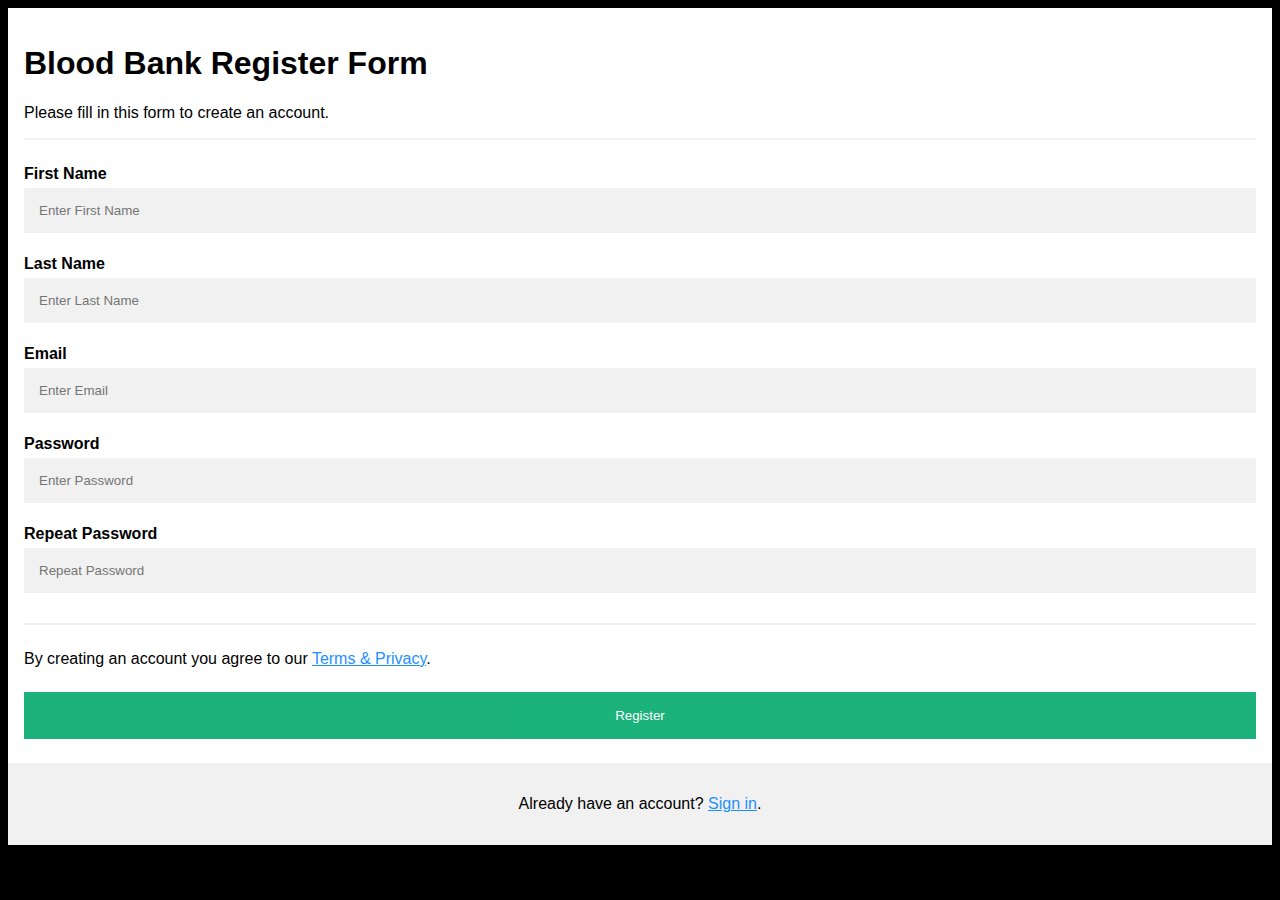
<file: Lab10/index.html>
<!DOCTYPE html>
<html>
<head>
  <title>Registeration</title>
<meta name="viewport" content="width=device-width, initial-scale=1">
<style>
body {
  font-family: Arial, Helvetica, sans-serif;
  background-color: black;
}

* {
  box-sizing: border-box;
}

/* Add padding to containers */
.container {
  padding: 16px;
  background-color: white;
}

/* Full-width input fields */
input[type=text], input[type=password] {
  width: 100%;
  padding: 15px;
  margin: 5px 0 22px 0;
  display: inline-block;
  border: none;
  background: #f1f1f1;
}

input[type=text]:focus, input[type=password]:focus {
  background-color: #ddd;
  outline: none;
}

/* Overwrite default styles of hr */
hr {
  border: 1px solid #f1f1f1;
  margin-bottom: 25px;
}

/* Set a style for the submit button */
.registerbtn {
  background-color: #04AA6D;
  color: white;
  padding: 16px 20px;
  margin: 8px 0;
  border: none;
  cursor: pointer;
  width: 100%;
  opacity: 0.9;
}

.registerbtn:hover {
  opacity: 1;
}

/* Add a blue text color to links */
a {
  color: dodgerblue;
}

/* Set a grey background color and center the text of the "sign in" section */
.signin {
  background-color: #f1f1f1;
  text-align: center;
}
</style>
</head>
<body>

<form action="reg.php">
  <div class="container">
    <h1>Blood Bank Register Form</h1>
    <p>Please fill in this form to create an account.</p>
    <hr>
    <label for="fname"><b>First Name</b></label>
    <input type="text" placeholder="Enter First Name" name="fname" id="fname" required>

    <label for="lname"><b>Last Name</b></label>
    <input type="text" placeholder="Enter Last Name" name="lname" id="lname" required>


    <label for="email"><b>Email</b></label>
    <input type="text" placeholder="Enter Email" name="email" id="email" required>

    <label for="psw"><b>Password</b></label>
    <input type="password" placeholder="Enter Password" name="psw" id="psw" required>

    <label for="psw-repeat"><b>Repeat Password</b></label>
    <input type="password" placeholder="Repeat Password" name="psw-repeat" id="psw-repeat" required>
    <hr>
    <p>By creating an account you agree to our <a href="#">Terms & Privacy</a>.</p>

    <button type="submit" class="registerbtn">Register</button>
  </div>

  <div class="container signin">
    <p>Already have an account? <a href="login.html">Sign in</a>.</p>
  </div>
</form>

</body>
</html>
</file>
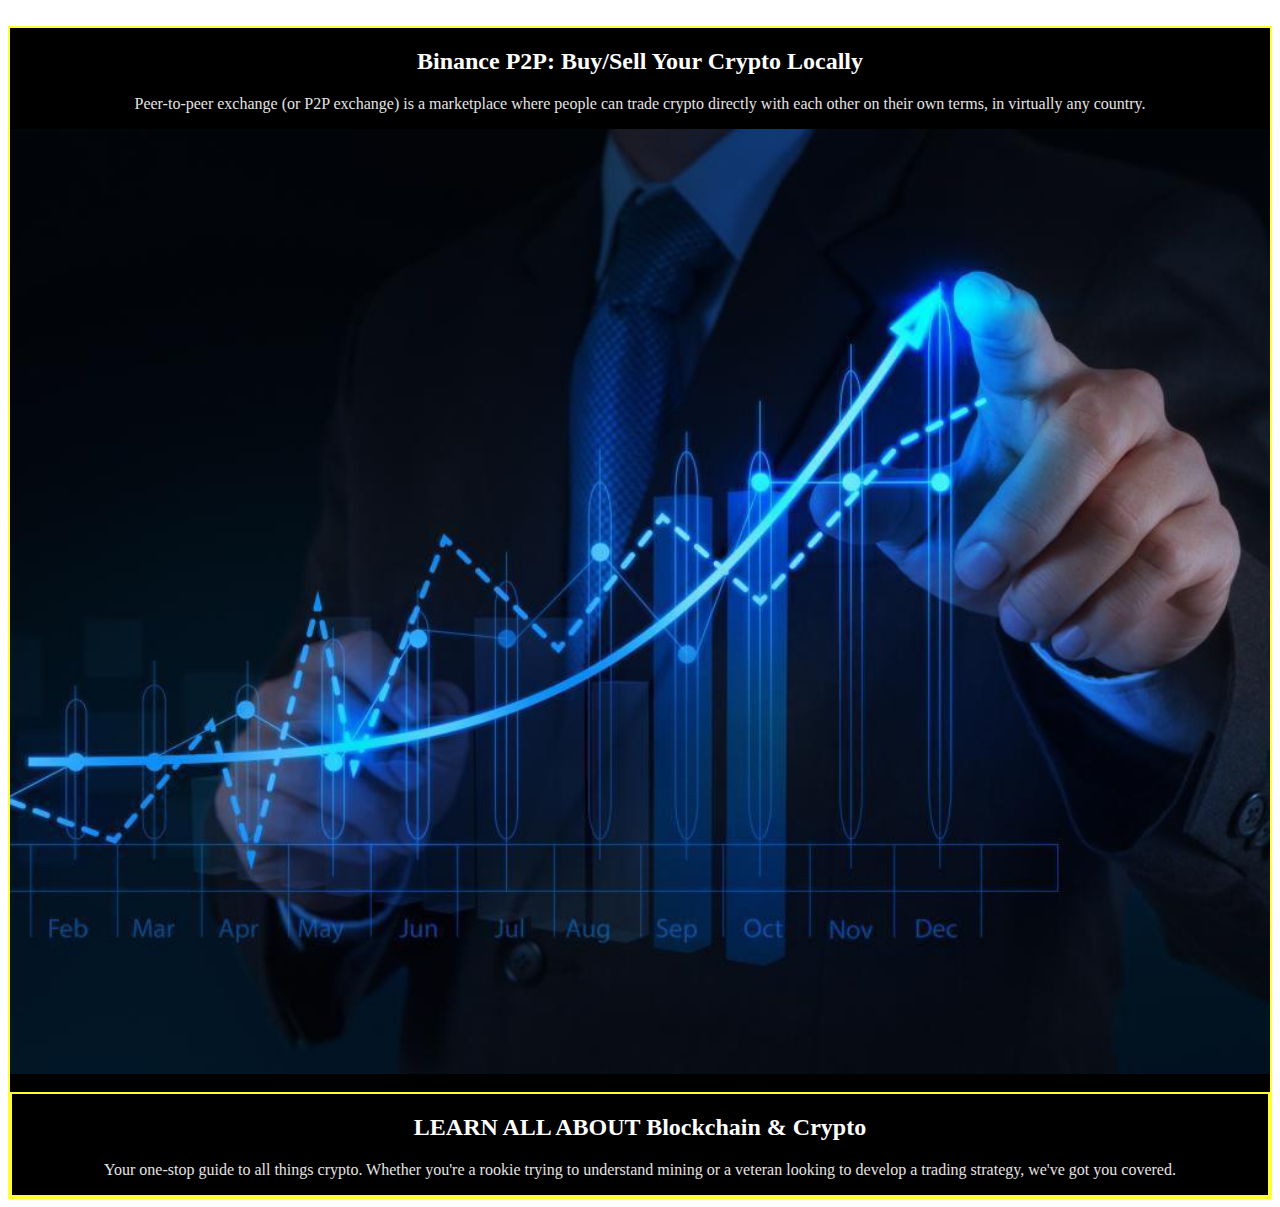
<file: tradinghome.html>
<html>
<head>
<meta http-equiv="Content-Type" content="text/html; charset=iso-8859-1" />
<title></title>
</head>
<body>

<br/>
<div class="transbox">
<h2><font color="#FFFFFF">Binance P2P: Buy/Sell Your Crypto Locally</font></h2>
    <p>
  <font color="#E4E4E4">
Peer-to-peer exchange (or P2P exchange) is a marketplace where people can trade crypto directly with each other on their own terms, in virtually any country.
   </font>
<div class="slideshow-container">
  <div class="mySlides fade">
    <img src="tradingback5.jpg" style="width:100%">  </div>

  <div class="mySlides fade">
    <img src="tradingback6.jpg" style="width:100%">  </div>

  <div class="mySlides fade">
    <img src="tradingback8.jpeg" style="width:100%">  </div>
</div>
<br>

<div class="transbox">
<h2><font color="#FFFFFF">LEARN ALL ABOUT Blockchain & Crypto</font></h2>
    <p>
	<font color="#E4E4E4">
Your one-stop guide to all things crypto. Whether you're a rookie trying to understand mining or a veteran looking to develop a trading strategy, we've got you covered.
	 </font>
	</p>
</div>


</body>

<style>
* {box-sizing:border-box}

/* Slideshow container */
.slideshow-container {
  max-width: 1300px;
  position: relative;
  margin: auto;
}

/* Hide the images by default */
.mySlides {
  display: none;
}
.transbox{
    text-align:center;
    background-color: rgb(0, 0, 0);
    border:2px solid #FFFF33
}




/* Fading animation */
.fade {
  -webkit-animation-name: fade;
  -webkit-animation-duration: 1.5s;
  animation-name: fade;
  animation-duration: 1.5s;
}




@-webkit-keyframes fade {
  from {opacity: .4}
  to {opacity: 1}
}

@keyframes fade {
  from {opacity: .4}
  to {opacity: 1}



}
</style>
<script>
var slideIndex = 0;
showSlides();

function showSlides() {
  var i;
  var slides = document.getElementsByClassName("mySlides");
  for (i = 0; i < slides.length; i++) {
    slides[i].style.display = "none";
  }
  slideIndex++;
  if (slideIndex > slides.length) {slideIndex = 1}
  slides[slideIndex-1].style.display = "block";
  setTimeout(showSlides, 2000); // Change image every 2 seconds
}
</script>
</html>
</file>
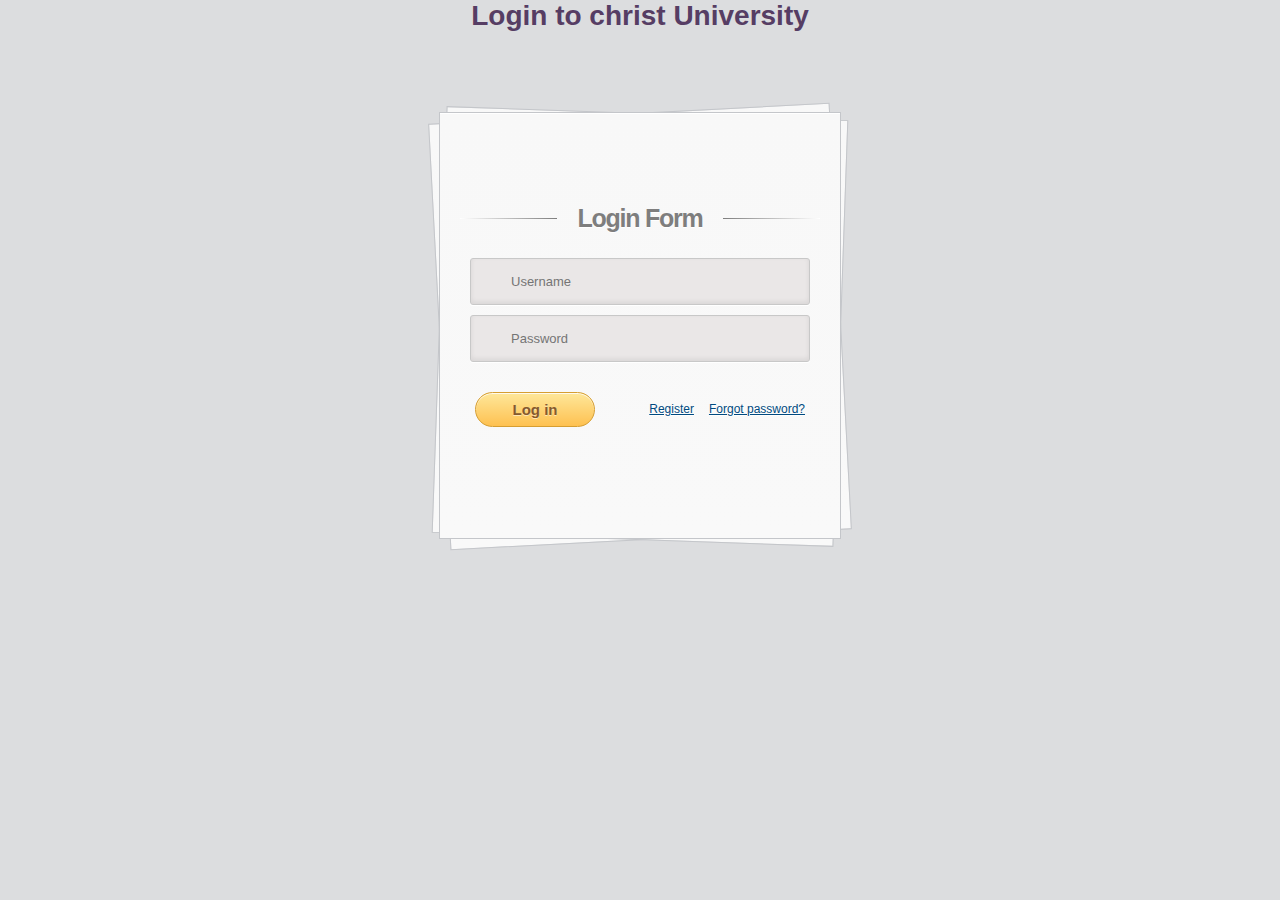
<file: CAT3/Bnce_Login.html>
<!DOCTYPE html>
<html lang="en">
<head>
    <meta charset="utf-8">
    <title>Christ University</title>
    <link rel="stylesheet" type="text/css" href="style.css" />
</head>

<body>
  <h1><center>Login to christ University</center></h1>
    <div class="container">
        <section id="content">
            <form action="">

                <h1>Login Form</h1>
                <div>
                    <input type="text" placeholder="Username" required="" id="username" />
                </div>
                <div>
                    <input type="password" placeholder="Password" required="" id="password" />
                </div>
                <div>
                    <input type="submit" value="Log in" />
                    <a href="#">Forgot password?</a>
                    <a href="./Bnce_Register.html">Register</a>
                </div>
            </form><!-- form -->

        </section><!-- content -->
    </div><!-- container -->
</body>

</html>
</file>
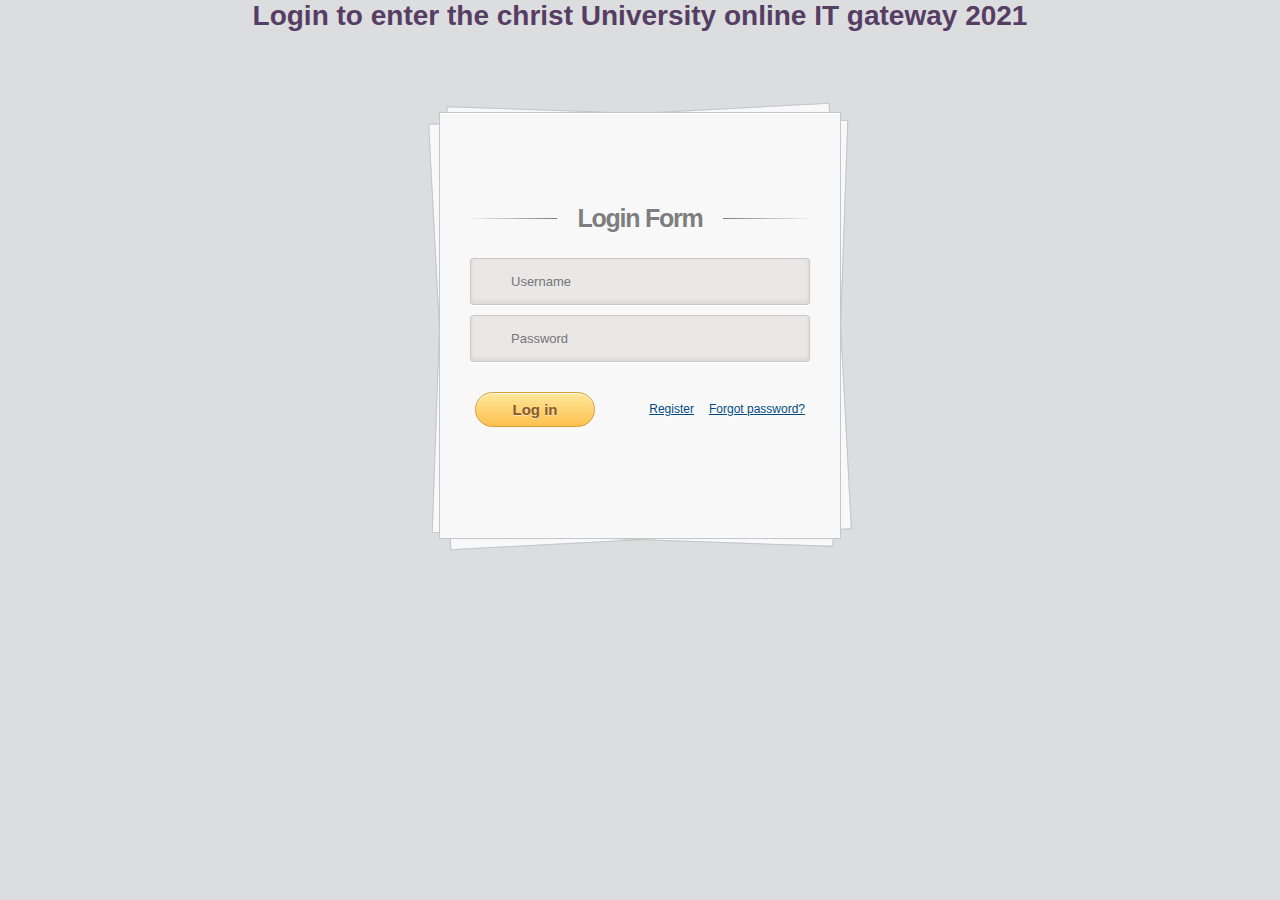
<file: CIA2/Bnce_Login.html>
<!DOCTYPE html>
<html lang="en">
<head>
    <meta charset="utf-8">
    <title>Christ University Gateways 2021</title>
    <link rel="stylesheet" type="text/css" href="style.css" />
</head>

<body>
  <h1><center>Login to enter the christ University online IT gateway 2021</center></h1>
    <div class="container">
        <section id="content">
            <form action="">

                <h1>Login Form</h1>
                <div>
                    <input type="text" placeholder="Username" required="" id="username" />
                </div>
                <div>
                    <input type="password" placeholder="Password" required="" id="password" />
                </div>
                <div>
                    <input type="submit" value="Log in" />
                    <a href="#">Forgot password?</a>
                    <a href="./Bnce_Register.html">Register</a>
                </div>
            </form><!-- form -->

        </section><!-- content -->
    </div><!-- container -->
</body>

</html>
</file>
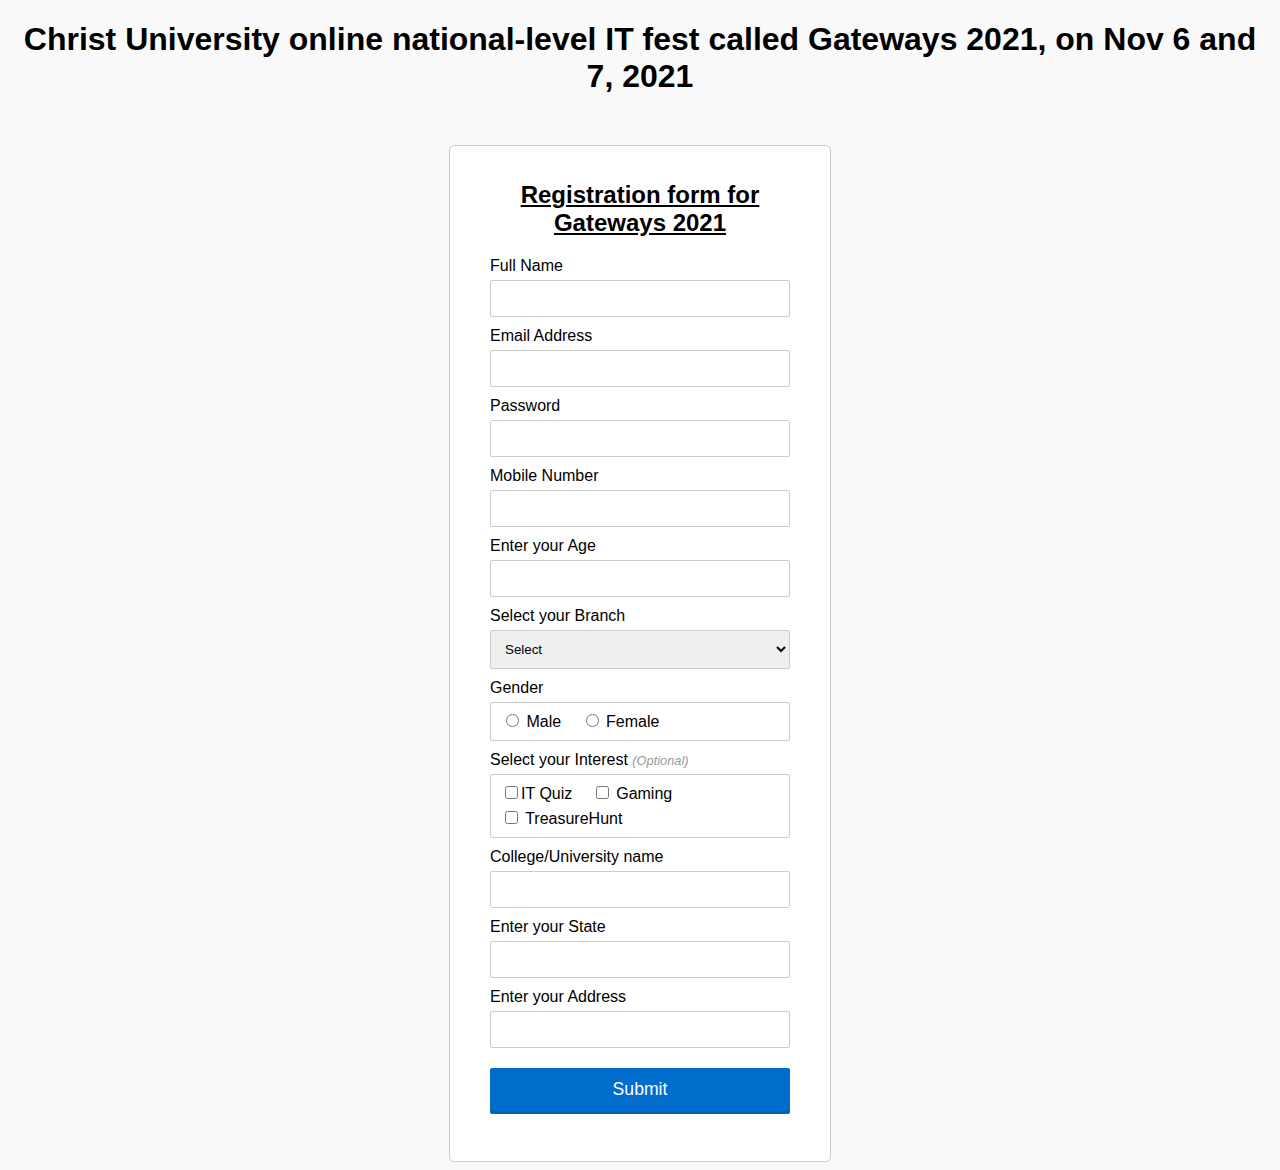
<file: CIA2/Bnce_Register.html>
<!DOCTYPE html>
<html lang="en">

<head>
    <meta charset="UTF-8">
    <title>Registration for Gateways 2021 </title>
    <link rel="stylesheet" type="text/css" href="signUp.css" />
    <script>
        // Defining a function to display error message
        function printError(elemId, hintMsg) {
            document.getElementById(elemId).innerHTML = hintMsg;
        }

        function passNote()
        {
            alert("Please include atleast one special character! To make the password stronger");
        }

        function tradeType1() {
                alert("This is for select your Interest!");
            }

        // Defining a function to validate form
        function validateForm() {
            // Retrieving the values of form elements
            var name = document.contactForm.name.value;
            var email = document.contactForm.email.value;
            var mobile = document.contactForm.mobile.value;
            var country = document.contactForm.country.value;
            var gender = document.contactForm.gender.value;
            var ref = document.contactForm.referral.value;
            var pass = document.contactForm.password.value;
            var accType = [];
            var checkboxes = document.getElementsByName("accType[]");
            for (var i = 0; i < checkboxes.length; i++) {
                if (checkboxes[i].checked) {
                    // Populate accType array with selected values
                    accType.push(checkboxes[i].value);
                }
            }

            // Defining error variables with a default value
            var nameErr = emailErr = mobileErr = countryErr = genderErr = true;

            // Validate name
            if (name == "") {
                printError("nameErr", "Please enter your name");
            } else {
                var regex = /^[a-zA-Z\s]+$/;
                if (regex.test(name) === false) {
                    printError("nameErr", "Please enter a valid name");
                } else {
                    printError("nameErr", "");
                    nameErr = false;
                }
            }

            // Validate email address
            if (email == "") {
                printError("emailErr", "Please enter your email address");
            } else {
                // Regular expression for basic email validation
                var regex = /^\S+@\S+\.\S+$/;
                if (regex.test(email) === false) {
                    printError("emailErr", "Please enter a valid email address");
                } else {
                    printError("emailErr", "");
                    emailErr = false;
                }
            }

            // Validate password
            if (pass == "") {
                printError("passErr", "Please enter your password");
            }

            // Validate mobile number
            if (mobile == "") {
                printError("mobileErr", "Please enter your mobile number");
            } else {
                var regex = /^[1-9]\d{9}$/;
                if (regex.test(mobile) === false) {
                    printError("mobileErr", "Please enter a valid 10 digit mobile number");
                } else {
                    printError("mobileErr", "");
                    mobileErr = false;
                }
            }

            // Validate country
            if (country == "Select") {
                printError("BranchErr", "Please select your branch");
            } else {
                printError("BranchErr", "");
                countryErr = false;
            }

            // Validate gender
            if (gender == "") {
                printError("genderErr", "Please select your gender");
            } else {
                printError("genderErr", "");
                genderErr = false;
            }

             // Validate refferal
            if (ref == "") {
                printError("collgeErr", "Please enter your college/university name");
            } else {
                const regex = /^(ftp|https?):\/\/+(www\.)?binance.in\/2047[0-9]{3}$/;
                if (regex.test(mobile) === false) {
                    printError("mobileErr", "Please enter a valid 10 digit mobile number");
                } else {
                    printError("mobileErr", "");
                    mobileErr = false;
                }
            }

            // Prevent the form from being submitted if there are any errors
            if ((nameErr || emailErr || mobileErr || countryErr || genderErr || passErr || referralErr) == true) {
                return false;
            } else {
                // Creating a string from input data for preview
                var dataPreview = "You've entered the following details: \n" +
                    "Full Name: " + name + "\n" +
                    "Email Address: " + email + "\n" +
                    "Password: " + pass + "\n" +
                    "Mobile Number: " + mobile + "\n" +
                    "Country: " + country + "\n" +
                    "Gender: " + gender + "\n";
                    "Referral Address: " + ref + "\n";
                if (accType.length) {
                    dataPreview += "accType: " + accType.join(", ");
                }
                // Display input data in a dialog box before submitting the form
                alert(dataPreview);
            }
        };
    </script>
</head>

<body>
  <h1> <center>Christ University online national-level IT fest called Gateways 2021, on Nov 6 and 7, 2021</center></h1>
    <form name="contactForm" onsubmit="return validateForm()" action="./Bnce_Login.html" method="post">
        <h2>Registration form for Gateways 2021</h2>
        <div class="row">
            <label>Full Name</label>
            <input type="text" name="name">
            <div class="error" id="nameErr"></div>
        </div>
        <div class="row">
            <label>Email Address</label>
            <input type="text" name="email">
            <div class="error" id="emailErr"></div>
        </div>
        <div class="row">
            <label>Password</label>
            <input type="password" name="password" onclick="passNote()">
            <div class="error" id="passErr"></div>
        </div>
        <div class="row">
            <label>Mobile Number</label>
            <input type="text" name="mobile" maxlength="10">
            <div class="error" id="mobileErr"></div>
        </div>
        <div class="row">
            <label>Enter your Age</label>
            <input type="text" name="age" maxlength="2">
            <div class="error" id="mobileErr"></div>
        </div>
        <div class="row">
            <label>Select your Branch</label>
            <select name="country">
                <option>Select</option>
                <option>MCS</option>
                <option>MCA</option>
                <option>MDS</option>

            </select>
            <div class="error" id="countryErr"></div>
        </div>
        <div class="row">
            <label>Gender</label>
            <div class="form-inline">
                <label><input type="radio" name="gender" value="male"> Male</label>
                <label><input type="radio" name="gender" value="female"> Female</label>
            </div>
            <div class="error" id="genderErr"></div>
        </div>
        <div class="row">
            <label>Select your Interest <i>(Optional)</i></label>
            <div class="form-inline">
                <label><input type="checkbox" name="accType[]" value="IT Quiz" onfocus="tradeType1()">IT Quiz</label>
                <label><input type="checkbox" name="accType[]" value="Gaming"> Gaming </label>
                <label><input type="checkbox" name="accType[]" value="TreasureHunt"> TreasureHunt</label>
            </div>
        </div>
        <div class="row">
            <label>College/University name</label>
            <input type="text" name="collegename">
            <div class="error" id="referralErr"></div>
        </div>
        <div class="row">
            <label>Enter your State</label>
            <input type="text" name="statename">
            <div class="error" id="referralErr"></div>
        </div>
        <div class="row">
            <label>Enter your Address</label>
            <input type="text" name="collegename">
            <div class="error" id="referralErr"></div>
        </div>
        <div class="row">
            <input type="submit" value="Submit">
        </div>
    </form>
</body>

</html>
</file>
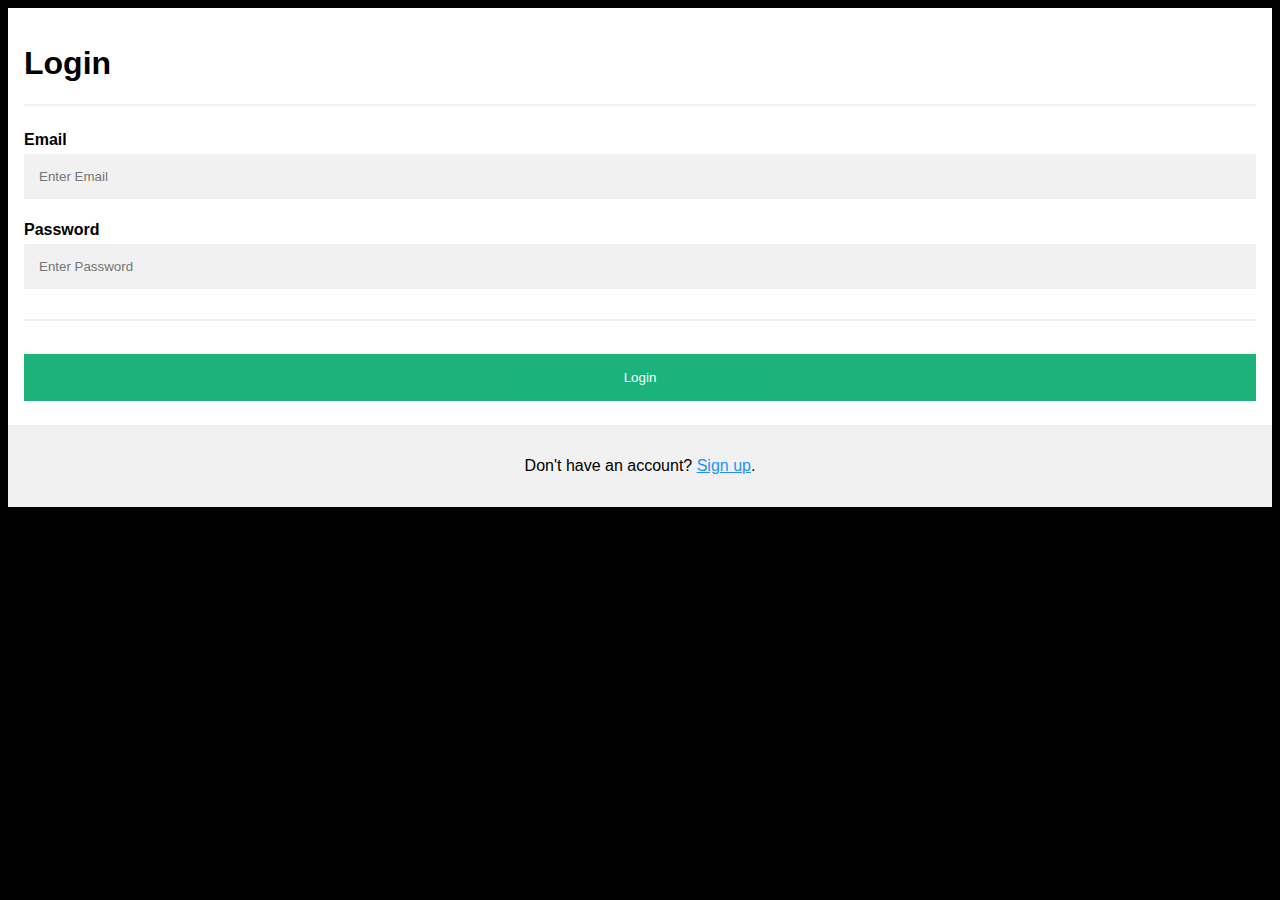
<file: Lab10/login.html>
<!DOCTYPE html>
<html>
<head>
    <title>Login</title>
<meta name="viewport" content="width=device-width, initial-scale=1">
<style>
body {
  font-family: Arial, Helvetica, sans-serif;
  background-color: black;
}

* {
  box-sizing: border-box;
}

/* Add padding to containers */
.container {
  padding: 16px;
  background-color: white;
}

/* Full-width input fields */
input[type=text], input[type=password] {
  width: 100%;
  padding: 15px;
  margin: 5px 0 22px 0;
  display: inline-block;
  border: none;
  background: #f1f1f1;
}

input[type=text]:focus, input[type=password]:focus {
  background-color: #ddd;
  outline: none;
}

/* Overwrite default styles of hr */
hr {
  border: 1px solid #f1f1f1;
  margin-bottom: 25px;
}

/* Set a style for the submit button */
.loginbtn {
  background-color: #04AA6D;
  color: white;
  padding: 16px 20px;
  margin: 8px 0;
  border: none;
  cursor: pointer;
  width: 100%;
  opacity: 0.9;
}

.registerbtn:hover {
  opacity: 1;
}

/* Add a blue text color to links */
a {
  color: dodgerblue;
}

/* Set a grey background color and center the text of the "sign in" section */
.signin {
  background-color: #f1f1f1;
  text-align: center;
}
</style>
</head>
<body>

<form action="log.php">
  <div class="container">
    <h1>Login</h1>
    <hr>

    <label for="email"><b>Email</b></label>
    <input type="text" placeholder="Enter Email" name="email" id="email" required>

    <label for="psw"><b>Password</b></label>
    <input type="password" placeholder="Enter Password" name="psw" id="psw" required>

    <hr>

    <button type="submit" class="loginbtn">Login</button>
  </div>
  
  <div class="container signin">
    <p>Don't have an account? <a href="index.html">Sign up</a>.</p>
  </div>
</form>

</body>
</html>
</file>
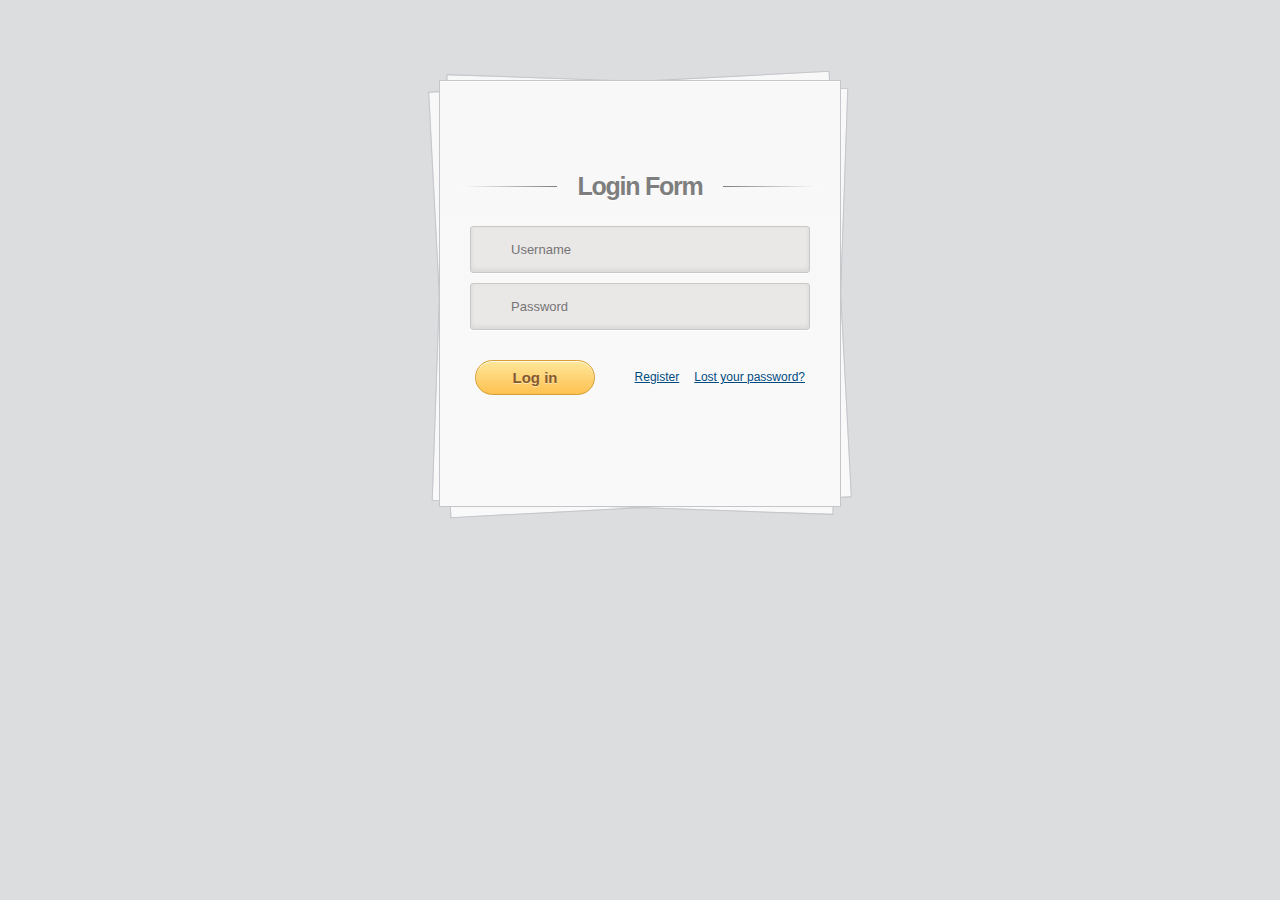
<file: Lab8/Bnce_Login.html>
<!DOCTYPE html>
<html lang="en">
<head>
    <meta charset="utf-8">
    <title>e-learning</title>
    <link rel="stylesheet" type="text/css" href="style.css" />
</head>

<body>
    <div class="container">
        <section id="content">
            <form action="">

                <h1>Login Form</h1>
                <div>
                    <input type="text" placeholder="Username" required="" id="username" />
                </div>
                <div>
                    <input type="password" placeholder="Password" required="" id="password" />
                </div>
                <div>
                    <input type="submit" value="Log in" />
                    <a href="#">Lost your password?</a>
                    <a href="./Bnce_Register.html">Register</a>
                </div>
            </form><!-- form -->

        </section><!-- content -->
    </div><!-- container -->
</body>

</html>
</file>
<file: CAT3/style.css>
html, body, div, span, applet, object, iframe,
h1, h2, h3, h4, h5, h6, p, blockquote, pre,
a, abbr, acronym, address, big, cite, code,
del, dfn, em, font, img, ins, kbd, q, s, samp,
small, strike, strong, sub, sup, tt, var,
b, u, i, center,
dl, dt, dd, ol, ul, li,
fieldset, form, label, legend,
table, caption, tbody, tfoot, thead, tr, th, td {
  margin: 0;
  padding: 0;
  border: 0;
  outline: 0;
  font-size: 100%;
  vertical-align: baseline;
  background: transparent;
}
body {
  background: #DCDDDF url(https://cssdeck.com/uploads/media/items/7/7AF2Qzt.png);
  color: #000;
  font: 14px Arial;
  margin: 0 auto;
  padding: 0;
  position: relative;
}
h1{ font-size:28px;}
h2{ font-size:26px;}
h3{ font-size:18px;}
h4{ font-size:16px;}
h5{ font-size:14px;}
h6{ font-size:12px;}
h1,h2,h3,h4,h5,h6{ color:#563D64;}
small{ font-size:10px;}
b, strong{ font-weight:bold;}
a{ text-decoration: none; }
a:hover{ text-decoration: underline; }
.left { float:left; }
.right { float:right; }
.alignleft { float: left; margin-right: 15px; }
.alignright { float: right; margin-left: 15px; }
.clearfix:after,
form:after {
  content: ".";
  display: block;
  height: 0;
  clear: both;
  visibility: hidden;
}
.container { margin: 25px auto; position: relative; width: 900px; }
#content {
  background: #f9f9f9;
  background: -moz-linear-gradient(top,  rgba(248,248,248,1) 0%, rgba(249,249,249,1) 100%);
  background: -webkit-linear-gradient(top,  rgba(248,248,248,1) 0%,rgba(249,249,249,1) 100%);
  background: -o-linear-gradient(top,  rgba(248,248,248,1) 0%,rgba(249,249,249,1) 100%);
  background: -ms-linear-gradient(top,  rgba(248,248,248,1) 0%,rgba(249,249,249,1) 100%);
  background: linear-gradient(top,  rgba(248,248,248,1) 0%,rgba(249,249,249,1) 100%);
  filter: progid:DXImageTransform.Microsoft.gradient( startColorstr='#f8f8f8', endColorstr='#f9f9f9',GradientType=0 );
  -webkit-box-shadow: 0 1px 0 #fff inset;
  -moz-box-shadow: 0 1px 0 #fff inset;
  -ms-box-shadow: 0 1px 0 #fff inset;
  -o-box-shadow: 0 1px 0 #fff inset;
  box-shadow: 0 1px 0 #fff inset;
  border: 1px solid #c4c6ca;
  margin: 0 auto;
  margin-top: 80px;
  padding: 25px 0 0;
  position: relative;
  text-align: center;
  text-shadow: 0 1px 0 #fff;
  width: 400px;
  height : 400px;
}
#content h1 {
  color: #7E7E7E;
  font: bold 25px Helvetica, Arial, sans-serif;
  letter-spacing: -0.05em;
  line-height: 20px;
  margin: 10px 0 30px;
  margin-top: 70px;
}
#content h1:before,
#content h1:after {
  content: "";
  height: 1px;
  position: absolute;
  top: 10px;
  width: 27%;
}
#content h1:after {
  background: rgb(126,126,126);
  background: -moz-linear-gradient(left,  rgba(126,126,126,1) 0%, rgba(255,255,255,1) 100%);
  background: -webkit-linear-gradient(left,  rgba(126,126,126,1) 0%,rgba(255,255,255,1) 100%);
  background: -o-linear-gradient(left,  rgba(126,126,126,1) 0%,rgba(255,255,255,1) 100%);
  background: -ms-linear-gradient(left,  rgba(126,126,126,1) 0%,rgba(255,255,255,1) 100%);
  background: linear-gradient(left,  rgba(126,126,126,1) 0%,rgba(255,255,255,1) 100%);
    right: 0;
}
#content h1:before {
  background: rgb(126,126,126);
  background: -moz-linear-gradient(right,  rgba(126,126,126,1) 0%, rgba(255,255,255,1) 100%);
  background: -webkit-linear-gradient(right,  rgba(126,126,126,1) 0%,rgba(255,255,255,1) 100%);
  background: -o-linear-gradient(right,  rgba(126,126,126,1) 0%,rgba(255,255,255,1) 100%);
  background: -ms-linear-gradient(right,  rgba(126,126,126,1) 0%,rgba(255,255,255,1) 100%);
  background: linear-gradient(right,  rgba(126,126,126,1) 0%,rgba(255,255,255,1) 100%);
    left: 0;
}
#content:after,
#content:before {
  background: #f9f9f9;
  background: -moz-linear-gradient(top,  rgba(248,248,248,1) 0%, rgba(249,249,249,1) 100%);
  background: -webkit-linear-gradient(top,  rgba(248,248,248,1) 0%,rgba(249,249,249,1) 100%);
  background: -o-linear-gradient(top,  rgba(248,248,248,1) 0%,rgba(249,249,249,1) 100%);
  background: -ms-linear-gradient(top,  rgba(248,248,248,1) 0%,rgba(249,249,249,1) 100%);
  background: linear-gradient(top,  rgba(248,248,248,1) 0%,rgba(249,249,249,1) 100%);
  filter: progid:DXImageTransform.Microsoft.gradient( startColorstr='#f8f8f8', endColorstr='#f9f9f9',GradientType=0 );
  border: 1px solid #c4c6ca;
  content: "";
  display: block;
  height: 100%;
  left: -1px;
  position: absolute;
  width: 100%;
}
#content:after {
  -webkit-transform: rotate(2deg);
  -moz-transform: rotate(2deg);
  -ms-transform: rotate(2deg);
  -o-transform: rotate(2deg);
  transform: rotate(2deg);
  top: 0;
  z-index: -1;
}
#content:before {
  -webkit-transform: rotate(-3deg);
  -moz-transform: rotate(-3deg);
  -ms-transform: rotate(-3deg);
  -o-transform: rotate(-3deg);
  transform: rotate(-3deg);
  top: 0;
  z-index: -2;
}
#content form { margin: 0 20px; position: relative }
#content form input[type="text"],
#content form input[type="password"] {
  -webkit-border-radius: 3px;
  -moz-border-radius: 3px;
  -ms-border-radius: 3px;
  -o-border-radius: 3px;
  border-radius: 3px;
  -webkit-box-shadow: 0 1px 0 #fff, 0 -2px 5px rgba(0,0,0,0.08) inset;
  -moz-box-shadow: 0 1px 0 #fff, 0 -2px 5px rgba(0,0,0,0.08) inset;
  -ms-box-shadow: 0 1px 0 #fff, 0 -2px 5px rgba(0,0,0,0.08) inset;
  -o-box-shadow: 0 1px 0 #fff, 0 -2px 5px rgba(0,0,0,0.08) inset;
  box-shadow: 0 1px 0 #fff, 0 -2px 5px rgba(0,0,0,0.08) inset;
  -webkit-transition: all 0.5s ease;
  -moz-transition: all 0.5s ease;
  -ms-transition: all 0.5s ease;
  -o-transition: all 0.5s ease;
  transition: all 0.5s ease;
  background: #eae7e7 url(https://cssdeck.com/uploads/media/items/8/8bcLQqF.png) no-repeat;
  border: 1px solid #c8c8c8;
  color: #777;
  font: 13px Helvetica, Arial, sans-serif;
  margin: 0 0 10px;
  padding: 15px 10px 15px 40px;
  width: 80%;
}
#content form input[type="text"]:focus,
#content form input[type="password"]:focus {
  -webkit-box-shadow: 0 0 2px #ed1c24 inset;
  -moz-box-shadow: 0 0 2px #ed1c24 inset;
  -ms-box-shadow: 0 0 2px #ed1c24 inset;
  -o-box-shadow: 0 0 2px #ed1c24 inset;
  box-shadow: 0 0 2px #ed1c24 inset;
  background-color: #fff;
  border: 1px solid #ed1c24;
  outline: none;
}
#username { background-position: 10px 10px !important }
#password { background-position: 10px -53px !important }
#content form input[type="submit"] {
  background: rgb(254,231,154);
  background: -moz-linear-gradient(top,  rgba(254,231,154,1) 0%, rgba(254,193,81,1) 100%);
  background: -webkit-linear-gradient(top,  rgba(254,231,154,1) 0%,rgba(254,193,81,1) 100%);
  background: -o-linear-gradient(top,  rgba(254,231,154,1) 0%,rgba(254,193,81,1) 100%);
  background: -ms-linear-gradient(top,  rgba(254,231,154,1) 0%,rgba(254,193,81,1) 100%);
  background: linear-gradient(top,  rgba(254,231,154,1) 0%,rgba(254,193,81,1) 100%);
  filter: progid:DXImageTransform.Microsoft.gradient( startColorstr='#fee79a', endColorstr='#fec151',GradientType=0 );
  -webkit-border-radius: 30px;
  -moz-border-radius: 30px;
  -ms-border-radius: 30px;
  -o-border-radius: 30px;
  border-radius: 30px;
  -webkit-box-shadow: 0 1px 0 rgba(255,255,255,0.8) inset;
  -moz-box-shadow: 0 1px 0 rgba(255,255,255,0.8) inset;
  -ms-box-shadow: 0 1px 0 rgba(255,255,255,0.8) inset;
  -o-box-shadow: 0 1px 0 rgba(255,255,255,0.8) inset;
  box-shadow: 0 1px 0 rgba(255,255,255,0.8) inset;
  border: 1px solid #D69E31;
  color: #85592e;
  cursor: pointer;
  float: left;
  font: bold 15px Helvetica, Arial, sans-serif;
  height: 35px;
  margin: 20px 0 35px 15px;
  position: relative;
  text-shadow: 0 1px 0 rgba(255,255,255,0.5);
  width: 120px;
}
#content form input[type="submit"]:hover {
  background: rgb(254,193,81);
  background: -moz-linear-gradient(top,  rgba(254,193,81,1) 0%, rgba(254,231,154,1) 100%);
  background: -webkit-linear-gradient(top,  rgba(254,193,81,1) 0%,rgba(254,231,154,1) 100%);
  background: -o-linear-gradient(top,  rgba(254,193,81,1) 0%,rgba(254,231,154,1) 100%);
  background: -ms-linear-gradient(top,  rgba(254,193,81,1) 0%,rgba(254,231,154,1) 100%);
  background: linear-gradient(top,  rgba(254,193,81,1) 0%,rgba(254,231,154,1) 100%);
  filter: progid:DXImageTransform.Microsoft.gradient( startColorstr='#fec151', endColorstr='#fee79a',GradientType=0 );
}
#content form div a {
  color: #004a80;
    float: right;
    font-size: 12px;
    margin: 30px 15px 0 0;
    text-decoration: underline;
}
.button {
  background: rgb(247,249,250);
  background: -moz-linear-gradient(top,  rgba(247,249,250,1) 0%, rgba(240,240,240,1) 100%);
  background: -webkit-linear-gradient(top,  rgba(247,249,250,1) 0%,rgba(240,240,240,1) 100%);
  background: -o-linear-gradient(top,  rgba(247,249,250,1) 0%,rgba(240,240,240,1) 100%);
  background: -ms-linear-gradient(top,  rgba(247,249,250,1) 0%,rgba(240,240,240,1) 100%);
  background: linear-gradient(top,  rgba(247,249,250,1) 0%,rgba(240,240,240,1) 100%);
  filter: progid:DXImageTransform.Microsoft.gradient( startColorstr='#f7f9fa', endColorstr='#f0f0f0',GradientType=0 );
  -webkit-box-shadow: 0 1px 2px rgba(0,0,0,0.1) inset;
  -moz-box-shadow: 0 1px 2px rgba(0,0,0,0.1) inset;
  -ms-box-shadow: 0 1px 2px rgba(0,0,0,0.1) inset;
  -o-box-shadow: 0 1px 2px rgba(0,0,0,0.1) inset;
  box-shadow: 0 1px 2px rgba(0,0,0,0.1) inset;
  -webkit-border-radius: 0 0 5px 5px;
  -moz-border-radius: 0 0 5px 5px;
  -o-border-radius: 0 0 5px 5px;
  -ms-border-radius: 0 0 5px 5px;
  border-radius: 0 0 5px 5px;
  border-top: 1px solid #CFD5D9;
  padding: 15px 0;
}
.button a {
  background: url(https://cssdeck.com/uploads/media/items/8/8bcLQqF.png) 0 -112px no-repeat;
  color: #7E7E7E;
  font-size: 17px;
  padding: 2px 0 2px 40px;
  text-decoration: none;
  -webkit-transition: all 0.3s ease;
  -moz-transition: all 0.3s ease;
  -ms-transition: all 0.3s ease;
  -o-transition: all 0.3s ease;
  transition: all 0.3s ease;
}
.button a:hover {
  background-position: 0 -135px;
  color: #00aeef;
}
</file>
<file: CIA2/style.css>
html, body, div, span, applet, object, iframe,
h1, h2, h3, h4, h5, h6, p, blockquote, pre,
a, abbr, acronym, address, big, cite, code,
del, dfn, em, font, img, ins, kbd, q, s, samp,
small, strike, strong, sub, sup, tt, var,
b, u, i, center,
dl, dt, dd, ol, ul, li,
fieldset, form, label, legend,
table, caption, tbody, tfoot, thead, tr, th, td {
  margin: 0;
  padding: 0;
  border: 0;
  outline: 0;
  font-size: 100%;
  vertical-align: baseline;
  background: transparent;
}
body {
  background: #DCDDDF url(https://cssdeck.com/uploads/media/items/7/7AF2Qzt.png);
  color: #000;
  font: 14px Arial;
  margin: 0 auto;
  padding: 0;
  position: relative;
}
h1{ font-size:28px;}
h2{ font-size:26px;}
h3{ font-size:18px;}
h4{ font-size:16px;}
h5{ font-size:14px;}
h6{ font-size:12px;}
h1,h2,h3,h4,h5,h6{ color:#563D64;}
small{ font-size:10px;}
b, strong{ font-weight:bold;}
a{ text-decoration: none; }
a:hover{ text-decoration: underline; }
.left { float:left; }
.right { float:right; }
.alignleft { float: left; margin-right: 15px; }
.alignright { float: right; margin-left: 15px; }
.clearfix:after,
form:after {
  content: ".";
  display: block;
  height: 0;
  clear: both;
  visibility: hidden;
}
.container { margin: 25px auto; position: relative; width: 900px; }
#content {
  background: #f9f9f9;
  background: -moz-linear-gradient(top,  rgba(248,248,248,1) 0%, rgba(249,249,249,1) 100%);
  background: -webkit-linear-gradient(top,  rgba(248,248,248,1) 0%,rgba(249,249,249,1) 100%);
  background: -o-linear-gradient(top,  rgba(248,248,248,1) 0%,rgba(249,249,249,1) 100%);
  background: -ms-linear-gradient(top,  rgba(248,248,248,1) 0%,rgba(249,249,249,1) 100%);
  background: linear-gradient(top,  rgba(248,248,248,1) 0%,rgba(249,249,249,1) 100%);
  filter: progid:DXImageTransform.Microsoft.gradient( startColorstr='#f8f8f8', endColorstr='#f9f9f9',GradientType=0 );
  -webkit-box-shadow: 0 1px 0 #fff inset;
  -moz-box-shadow: 0 1px 0 #fff inset;
  -ms-box-shadow: 0 1px 0 #fff inset;
  -o-box-shadow: 0 1px 0 #fff inset;
  box-shadow: 0 1px 0 #fff inset;
  border: 1px solid #c4c6ca;
  margin: 0 auto;
  margin-top: 80px;
  padding: 25px 0 0;
  position: relative;
  text-align: center;
  text-shadow: 0 1px 0 #fff;
  width: 400px;
  height : 400px;
}
#content h1 {
  color: #7E7E7E;
  font: bold 25px Helvetica, Arial, sans-serif;
  letter-spacing: -0.05em;
  line-height: 20px;
  margin: 10px 0 30px;
  margin-top: 70px;
}
#content h1:before,
#content h1:after {
  content: "";
  height: 1px;
  position: absolute;
  top: 10px;
  width: 27%;
}
#content h1:after {
  background: rgb(126,126,126);
  background: -moz-linear-gradient(left,  rgba(126,126,126,1) 0%, rgba(255,255,255,1) 100%);
  background: -webkit-linear-gradient(left,  rgba(126,126,126,1) 0%,rgba(255,255,255,1) 100%);
  background: -o-linear-gradient(left,  rgba(126,126,126,1) 0%,rgba(255,255,255,1) 100%);
  background: -ms-linear-gradient(left,  rgba(126,126,126,1) 0%,rgba(255,255,255,1) 100%);
  background: linear-gradient(left,  rgba(126,126,126,1) 0%,rgba(255,255,255,1) 100%);
    right: 0;
}
#content h1:before {
  background: rgb(126,126,126);
  background: -moz-linear-gradient(right,  rgba(126,126,126,1) 0%, rgba(255,255,255,1) 100%);
  background: -webkit-linear-gradient(right,  rgba(126,126,126,1) 0%,rgba(255,255,255,1) 100%);
  background: -o-linear-gradient(right,  rgba(126,126,126,1) 0%,rgba(255,255,255,1) 100%);
  background: -ms-linear-gradient(right,  rgba(126,126,126,1) 0%,rgba(255,255,255,1) 100%);
  background: linear-gradient(right,  rgba(126,126,126,1) 0%,rgba(255,255,255,1) 100%);
    left: 0;
}
#content:after,
#content:before {
  background: #f9f9f9;
  background: -moz-linear-gradient(top,  rgba(248,248,248,1) 0%, rgba(249,249,249,1) 100%);
  background: -webkit-linear-gradient(top,  rgba(248,248,248,1) 0%,rgba(249,249,249,1) 100%);
  background: -o-linear-gradient(top,  rgba(248,248,248,1) 0%,rgba(249,249,249,1) 100%);
  background: -ms-linear-gradient(top,  rgba(248,248,248,1) 0%,rgba(249,249,249,1) 100%);
  background: linear-gradient(top,  rgba(248,248,248,1) 0%,rgba(249,249,249,1) 100%);
  filter: progid:DXImageTransform.Microsoft.gradient( startColorstr='#f8f8f8', endColorstr='#f9f9f9',GradientType=0 );
  border: 1px solid #c4c6ca;
  content: "";
  display: block;
  height: 100%;
  left: -1px;
  position: absolute;
  width: 100%;
}
#content:after {
  -webkit-transform: rotate(2deg);
  -moz-transform: rotate(2deg);
  -ms-transform: rotate(2deg);
  -o-transform: rotate(2deg);
  transform: rotate(2deg);
  top: 0;
  z-index: -1;
}
#content:before {
  -webkit-transform: rotate(-3deg);
  -moz-transform: rotate(-3deg);
  -ms-transform: rotate(-3deg);
  -o-transform: rotate(-3deg);
  transform: rotate(-3deg);
  top: 0;
  z-index: -2;
}
#content form { margin: 0 20px; position: relative }
#content form input[type="text"],
#content form input[type="password"] {
  -webkit-border-radius: 3px;
  -moz-border-radius: 3px;
  -ms-border-radius: 3px;
  -o-border-radius: 3px;
  border-radius: 3px;
  -webkit-box-shadow: 0 1px 0 #fff, 0 -2px 5px rgba(0,0,0,0.08) inset;
  -moz-box-shadow: 0 1px 0 #fff, 0 -2px 5px rgba(0,0,0,0.08) inset;
  -ms-box-shadow: 0 1px 0 #fff, 0 -2px 5px rgba(0,0,0,0.08) inset;
  -o-box-shadow: 0 1px 0 #fff, 0 -2px 5px rgba(0,0,0,0.08) inset;
  box-shadow: 0 1px 0 #fff, 0 -2px 5px rgba(0,0,0,0.08) inset;
  -webkit-transition: all 0.5s ease;
  -moz-transition: all 0.5s ease;
  -ms-transition: all 0.5s ease;
  -o-transition: all 0.5s ease;
  transition: all 0.5s ease;
  background: #eae7e7 url(https://cssdeck.com/uploads/media/items/8/8bcLQqF.png) no-repeat;
  border: 1px solid #c8c8c8;
  color: #777;
  font: 13px Helvetica, Arial, sans-serif;
  margin: 0 0 10px;
  padding: 15px 10px 15px 40px;
  width: 80%;
}
#content form input[type="text"]:focus,
#content form input[type="password"]:focus {
  -webkit-box-shadow: 0 0 2px #ed1c24 inset;
  -moz-box-shadow: 0 0 2px #ed1c24 inset;
  -ms-box-shadow: 0 0 2px #ed1c24 inset;
  -o-box-shadow: 0 0 2px #ed1c24 inset;
  box-shadow: 0 0 2px #ed1c24 inset;
  background-color: #fff;
  border: 1px solid #ed1c24;
  outline: none;
}
#username { background-position: 10px 10px !important }
#password { background-position: 10px -53px !important }
#content form input[type="submit"] {
  background: rgb(254,231,154);
  background: -moz-linear-gradient(top,  rgba(254,231,154,1) 0%, rgba(254,193,81,1) 100%);
  background: -webkit-linear-gradient(top,  rgba(254,231,154,1) 0%,rgba(254,193,81,1) 100%);
  background: -o-linear-gradient(top,  rgba(254,231,154,1) 0%,rgba(254,193,81,1) 100%);
  background: -ms-linear-gradient(top,  rgba(254,231,154,1) 0%,rgba(254,193,81,1) 100%);
  background: linear-gradient(top,  rgba(254,231,154,1) 0%,rgba(254,193,81,1) 100%);
  filter: progid:DXImageTransform.Microsoft.gradient( startColorstr='#fee79a', endColorstr='#fec151',GradientType=0 );
  -webkit-border-radius: 30px;
  -moz-border-radius: 30px;
  -ms-border-radius: 30px;
  -o-border-radius: 30px;
  border-radius: 30px;
  -webkit-box-shadow: 0 1px 0 rgba(255,255,255,0.8) inset;
  -moz-box-shadow: 0 1px 0 rgba(255,255,255,0.8) inset;
  -ms-box-shadow: 0 1px 0 rgba(255,255,255,0.8) inset;
  -o-box-shadow: 0 1px 0 rgba(255,255,255,0.8) inset;
  box-shadow: 0 1px 0 rgba(255,255,255,0.8) inset;
  border: 1px solid #D69E31;
  color: #85592e;
  cursor: pointer;
  float: left;
  font: bold 15px Helvetica, Arial, sans-serif;
  height: 35px;
  margin: 20px 0 35px 15px;
  position: relative;
  text-shadow: 0 1px 0 rgba(255,255,255,0.5);
  width: 120px;
}
#content form input[type="submit"]:hover {
  background: rgb(254,193,81);
  background: -moz-linear-gradient(top,  rgba(254,193,81,1) 0%, rgba(254,231,154,1) 100%);
  background: -webkit-linear-gradient(top,  rgba(254,193,81,1) 0%,rgba(254,231,154,1) 100%);
  background: -o-linear-gradient(top,  rgba(254,193,81,1) 0%,rgba(254,231,154,1) 100%);
  background: -ms-linear-gradient(top,  rgba(254,193,81,1) 0%,rgba(254,231,154,1) 100%);
  background: linear-gradient(top,  rgba(254,193,81,1) 0%,rgba(254,231,154,1) 100%);
  filter: progid:DXImageTransform.Microsoft.gradient( startColorstr='#fec151', endColorstr='#fee79a',GradientType=0 );
}
#content form div a {
  color: #004a80;
    float: right;
    font-size: 12px;
    margin: 30px 15px 0 0;
    text-decoration: underline;
}
.button {
  background: rgb(247,249,250);
  background: -moz-linear-gradient(top,  rgba(247,249,250,1) 0%, rgba(240,240,240,1) 100%);
  background: -webkit-linear-gradient(top,  rgba(247,249,250,1) 0%,rgba(240,240,240,1) 100%);
  background: -o-linear-gradient(top,  rgba(247,249,250,1) 0%,rgba(240,240,240,1) 100%);
  background: -ms-linear-gradient(top,  rgba(247,249,250,1) 0%,rgba(240,240,240,1) 100%);
  background: linear-gradient(top,  rgba(247,249,250,1) 0%,rgba(240,240,240,1) 100%);
  filter: progid:DXImageTransform.Microsoft.gradient( startColorstr='#f7f9fa', endColorstr='#f0f0f0',GradientType=0 );
  -webkit-box-shadow: 0 1px 2px rgba(0,0,0,0.1) inset;
  -moz-box-shadow: 0 1px 2px rgba(0,0,0,0.1) inset;
  -ms-box-shadow: 0 1px 2px rgba(0,0,0,0.1) inset;
  -o-box-shadow: 0 1px 2px rgba(0,0,0,0.1) inset;
  box-shadow: 0 1px 2px rgba(0,0,0,0.1) inset;
  -webkit-border-radius: 0 0 5px 5px;
  -moz-border-radius: 0 0 5px 5px;
  -o-border-radius: 0 0 5px 5px;
  -ms-border-radius: 0 0 5px 5px;
  border-radius: 0 0 5px 5px;
  border-top: 1px solid #CFD5D9;
  padding: 15px 0;
}
.button a {
  background: url(https://cssdeck.com/uploads/media/items/8/8bcLQqF.png) 0 -112px no-repeat;
  color: #7E7E7E;
  font-size: 17px;
  padding: 2px 0 2px 40px;
  text-decoration: none;
  -webkit-transition: all 0.3s ease;
  -moz-transition: all 0.3s ease;
  -ms-transition: all 0.3s ease;
  -o-transition: all 0.3s ease;
  transition: all 0.3s ease;
}
.button a:hover {
  background-position: 0 -135px;
  color: #00aeef;
}
</file>
<file: CIA2/signUp.css>
body {
    font-size: 16px;
    background: #f9f9f9;
    font-family: "Segoe UI", "Helvetica Neue", Arial, sans-serif;
}
h2 {
    text-align: center;
    text-decoration: underline;
}
form {
    width: 300px;
    background: #fff;
    padding: 15px 40px 40px;
    border: 1px solid #ccc;
    margin: 50px auto 0;
    border-radius: 5px;
}
label {
    display: block;
    margin-bottom: 5px
}
label i {
    color: #999;
    font-size: 80%;
}
input, select {
    border: 1px solid #ccc;
    padding: 10px;
    display: block;
    width: 100%;
    box-sizing: border-box;
    border-radius: 2px;
}
.row {
    padding-bottom: 10px;
}
.form-inline {
    border: 1px solid #ccc;
    padding: 8px 10px 4px;
    border-radius: 2px;
}
.form-inline label, .form-inline input {
    display: inline-block;
    width: auto;
    padding-right: 15px;
}
.error {
    color: red;
    font-size: 90%;
}
input[type="submit"] {
    font-size: 110%;
    font-weight: 100;
    background: #006dcc;
    border-color: #016BC1;
    box-shadow: 0 3px 0 #0165b6;
    color: #fff;
    margin-top: 10px;
    cursor: pointer;
}
input[type="submit"]:hover {
    background: #0165b6;
}
</file>
<file: Lab8/style.css>
html, body, div, span, applet, object, iframe,
h1, h2, h3, h4, h5, h6, p, blockquote, pre,
a, abbr, acronym, address, big, cite, code,
del, dfn, em, font, img, ins, kbd, q, s, samp,
small, strike, strong, sub, sup, tt, var,
b, u, i, center,
dl, dt, dd, ol, ul, li,
fieldset, form, label, legend,
table, caption, tbody, tfoot, thead, tr, th, td {
  margin: 0;
  padding: 0;
  border: 0;
  outline: 0;
  font-size: 100%;
  vertical-align: baseline;
  background: transparent;
}
body {
  background: #DCDDDF url(https://cssdeck.com/uploads/media/items/7/7AF2Qzt.png);
  color: #000;
  font: 14px Arial;
  margin: 0 auto;
  padding: 0;
  position: relative;
}
h1{ font-size:28px;}
h2{ font-size:26px;}
h3{ font-size:18px;}
h4{ font-size:16px;}
h5{ font-size:14px;}
h6{ font-size:12px;}
h1,h2,h3,h4,h5,h6{ color:#563D64;}
small{ font-size:10px;}
b, strong{ font-weight:bold;}
a{ text-decoration: none; }
a:hover{ text-decoration: underline; }
.left { float:left; }
.right { float:right; }
.alignleft { float: left; margin-right: 15px; }
.alignright { float: right; margin-left: 15px; }
.clearfix:after,
form:after {
  content: ".";
  display: block;
  height: 0;
  clear: both;
  visibility: hidden;
}
.container { margin: 25px auto; position: relative; width: 900px; }
#content {
  background: #f9f9f9;
  background: -moz-linear-gradient(top,  rgba(248,248,248,1) 0%, rgba(249,249,249,1) 100%);
  background: -webkit-linear-gradient(top,  rgba(248,248,248,1) 0%,rgba(249,249,249,1) 100%);
  background: -o-linear-gradient(top,  rgba(248,248,248,1) 0%,rgba(249,249,249,1) 100%);
  background: -ms-linear-gradient(top,  rgba(248,248,248,1) 0%,rgba(249,249,249,1) 100%);
  background: linear-gradient(top,  rgba(248,248,248,1) 0%,rgba(249,249,249,1) 100%);
  filter: progid:DXImageTransform.Microsoft.gradient( startColorstr='#f8f8f8', endColorstr='#f9f9f9',GradientType=0 );
  -webkit-box-shadow: 0 1px 0 #fff inset;
  -moz-box-shadow: 0 1px 0 #fff inset;
  -ms-box-shadow: 0 1px 0 #fff inset;
  -o-box-shadow: 0 1px 0 #fff inset;
  box-shadow: 0 1px 0 #fff inset;
  border: 1px solid #c4c6ca;
  margin: 0 auto;
  margin-top: 80px;
  padding: 25px 0 0;
  position: relative;
  text-align: center;
  text-shadow: 0 1px 0 #fff;
  width: 400px;
  height : 400px;
}
#content h1 {
  color: #7E7E7E;
  font: bold 25px Helvetica, Arial, sans-serif;
  letter-spacing: -0.05em;
  line-height: 20px;
  margin: 10px 0 30px;
  margin-top: 70px;
}
#content h1:before,
#content h1:after {
  content: "";
  height: 1px;
  position: absolute;
  top: 10px;
  width: 27%;
}
#content h1:after {
  background: rgb(126,126,126);
  background: -moz-linear-gradient(left,  rgba(126,126,126,1) 0%, rgba(255,255,255,1) 100%);
  background: -webkit-linear-gradient(left,  rgba(126,126,126,1) 0%,rgba(255,255,255,1) 100%);
  background: -o-linear-gradient(left,  rgba(126,126,126,1) 0%,rgba(255,255,255,1) 100%);
  background: -ms-linear-gradient(left,  rgba(126,126,126,1) 0%,rgba(255,255,255,1) 100%);
  background: linear-gradient(left,  rgba(126,126,126,1) 0%,rgba(255,255,255,1) 100%);
    right: 0;
}
#content h1:before {
  background: rgb(126,126,126);
  background: -moz-linear-gradient(right,  rgba(126,126,126,1) 0%, rgba(255,255,255,1) 100%);
  background: -webkit-linear-gradient(right,  rgba(126,126,126,1) 0%,rgba(255,255,255,1) 100%);
  background: -o-linear-gradient(right,  rgba(126,126,126,1) 0%,rgba(255,255,255,1) 100%);
  background: -ms-linear-gradient(right,  rgba(126,126,126,1) 0%,rgba(255,255,255,1) 100%);
  background: linear-gradient(right,  rgba(126,126,126,1) 0%,rgba(255,255,255,1) 100%);
    left: 0;
}
#content:after,
#content:before {
  background: #f9f9f9;
  background: -moz-linear-gradient(top,  rgba(248,248,248,1) 0%, rgba(249,249,249,1) 100%);
  background: -webkit-linear-gradient(top,  rgba(248,248,248,1) 0%,rgba(249,249,249,1) 100%);
  background: -o-linear-gradient(top,  rgba(248,248,248,1) 0%,rgba(249,249,249,1) 100%);
  background: -ms-linear-gradient(top,  rgba(248,248,248,1) 0%,rgba(249,249,249,1) 100%);
  background: linear-gradient(top,  rgba(248,248,248,1) 0%,rgba(249,249,249,1) 100%);
  filter: progid:DXImageTransform.Microsoft.gradient( startColorstr='#f8f8f8', endColorstr='#f9f9f9',GradientType=0 );
  border: 1px solid #c4c6ca;
  content: "";
  display: block;
  height: 100%;
  left: -1px;
  position: absolute;
  width: 100%;
}
#content:after {
  -webkit-transform: rotate(2deg);
  -moz-transform: rotate(2deg);
  -ms-transform: rotate(2deg);
  -o-transform: rotate(2deg);
  transform: rotate(2deg);
  top: 0;
  z-index: -1;
}
#content:before {
  -webkit-transform: rotate(-3deg);
  -moz-transform: rotate(-3deg);
  -ms-transform: rotate(-3deg);
  -o-transform: rotate(-3deg);
  transform: rotate(-3deg);
  top: 0;
  z-index: -2;
}
#content form { margin: 0 20px; position: relative }
#content form input[type="text"],
#content form input[type="password"] {
  -webkit-border-radius: 3px;
  -moz-border-radius: 3px;
  -ms-border-radius: 3px;
  -o-border-radius: 3px;
  border-radius: 3px;
  -webkit-box-shadow: 0 1px 0 #fff, 0 -2px 5px rgba(0,0,0,0.08) inset;
  -moz-box-shadow: 0 1px 0 #fff, 0 -2px 5px rgba(0,0,0,0.08) inset;
  -ms-box-shadow: 0 1px 0 #fff, 0 -2px 5px rgba(0,0,0,0.08) inset;
  -o-box-shadow: 0 1px 0 #fff, 0 -2px 5px rgba(0,0,0,0.08) inset;
  box-shadow: 0 1px 0 #fff, 0 -2px 5px rgba(0,0,0,0.08) inset;
  -webkit-transition: all 0.5s ease;
  -moz-transition: all 0.5s ease;
  -ms-transition: all 0.5s ease;
  -o-transition: all 0.5s ease;
  transition: all 0.5s ease;
  background: #eae7e7 url(https://cssdeck.com/uploads/media/items/8/8bcLQqF.png) no-repeat;
  border: 1px solid #c8c8c8;
  color: #777;
  font: 13px Helvetica, Arial, sans-serif;
  margin: 0 0 10px;
  padding: 15px 10px 15px 40px;
  width: 80%;
}
#content form input[type="text"]:focus,
#content form input[type="password"]:focus {
  -webkit-box-shadow: 0 0 2px #ed1c24 inset;
  -moz-box-shadow: 0 0 2px #ed1c24 inset;
  -ms-box-shadow: 0 0 2px #ed1c24 inset;
  -o-box-shadow: 0 0 2px #ed1c24 inset;
  box-shadow: 0 0 2px #ed1c24 inset;
  background-color: #fff;
  border: 1px solid #ed1c24;
  outline: none;
}
#username { background-position: 10px 10px !important }
#password { background-position: 10px -53px !important }
#content form input[type="submit"] {
  background: rgb(254,231,154);
  background: -moz-linear-gradient(top,  rgba(254,231,154,1) 0%, rgba(254,193,81,1) 100%);
  background: -webkit-linear-gradient(top,  rgba(254,231,154,1) 0%,rgba(254,193,81,1) 100%);
  background: -o-linear-gradient(top,  rgba(254,231,154,1) 0%,rgba(254,193,81,1) 100%);
  background: -ms-linear-gradient(top,  rgba(254,231,154,1) 0%,rgba(254,193,81,1) 100%);
  background: linear-gradient(top,  rgba(254,231,154,1) 0%,rgba(254,193,81,1) 100%);
  filter: progid:DXImageTransform.Microsoft.gradient( startColorstr='#fee79a', endColorstr='#fec151',GradientType=0 );
  -webkit-border-radius: 30px;
  -moz-border-radius: 30px;
  -ms-border-radius: 30px;
  -o-border-radius: 30px;
  border-radius: 30px;
  -webkit-box-shadow: 0 1px 0 rgba(255,255,255,0.8) inset;
  -moz-box-shadow: 0 1px 0 rgba(255,255,255,0.8) inset;
  -ms-box-shadow: 0 1px 0 rgba(255,255,255,0.8) inset;
  -o-box-shadow: 0 1px 0 rgba(255,255,255,0.8) inset;
  box-shadow: 0 1px 0 rgba(255,255,255,0.8) inset;
  border: 1px solid #D69E31;
  color: #85592e;
  cursor: pointer;
  float: left;
  font: bold 15px Helvetica, Arial, sans-serif;
  height: 35px;
  margin: 20px 0 35px 15px;
  position: relative;
  text-shadow: 0 1px 0 rgba(255,255,255,0.5);
  width: 120px;
}
#content form input[type="submit"]:hover {
  background: rgb(254,193,81);
  background: -moz-linear-gradient(top,  rgba(254,193,81,1) 0%, rgba(254,231,154,1) 100%);
  background: -webkit-linear-gradient(top,  rgba(254,193,81,1) 0%,rgba(254,231,154,1) 100%);
  background: -o-linear-gradient(top,  rgba(254,193,81,1) 0%,rgba(254,231,154,1) 100%);
  background: -ms-linear-gradient(top,  rgba(254,193,81,1) 0%,rgba(254,231,154,1) 100%);
  background: linear-gradient(top,  rgba(254,193,81,1) 0%,rgba(254,231,154,1) 100%);
  filter: progid:DXImageTransform.Microsoft.gradient( startColorstr='#fec151', endColorstr='#fee79a',GradientType=0 );
}
#content form div a {
  color: #004a80;
    float: right;
    font-size: 12px;
    margin: 30px 15px 0 0;
    text-decoration: underline;
}
.button {
  background: rgb(247,249,250);
  background: -moz-linear-gradient(top,  rgba(247,249,250,1) 0%, rgba(240,240,240,1) 100%);
  background: -webkit-linear-gradient(top,  rgba(247,249,250,1) 0%,rgba(240,240,240,1) 100%);
  background: -o-linear-gradient(top,  rgba(247,249,250,1) 0%,rgba(240,240,240,1) 100%);
  background: -ms-linear-gradient(top,  rgba(247,249,250,1) 0%,rgba(240,240,240,1) 100%);
  background: linear-gradient(top,  rgba(247,249,250,1) 0%,rgba(240,240,240,1) 100%);
  filter: progid:DXImageTransform.Microsoft.gradient( startColorstr='#f7f9fa', endColorstr='#f0f0f0',GradientType=0 );
  -webkit-box-shadow: 0 1px 2px rgba(0,0,0,0.1) inset;
  -moz-box-shadow: 0 1px 2px rgba(0,0,0,0.1) inset;
  -ms-box-shadow: 0 1px 2px rgba(0,0,0,0.1) inset;
  -o-box-shadow: 0 1px 2px rgba(0,0,0,0.1) inset;
  box-shadow: 0 1px 2px rgba(0,0,0,0.1) inset;
  -webkit-border-radius: 0 0 5px 5px;
  -moz-border-radius: 0 0 5px 5px;
  -o-border-radius: 0 0 5px 5px;
  -ms-border-radius: 0 0 5px 5px;
  border-radius: 0 0 5px 5px;
  border-top: 1px solid #CFD5D9;
  padding: 15px 0;
}
.button a {
  background: url(https://cssdeck.com/uploads/media/items/8/8bcLQqF.png) 0 -112px no-repeat;
  color: #7E7E7E;
  font-size: 17px;
  padding: 2px 0 2px 40px;
  text-decoration: none;
  -webkit-transition: all 0.3s ease;
  -moz-transition: all 0.3s ease;
  -ms-transition: all 0.3s ease;
  -o-transition: all 0.3s ease;
  transition: all 0.3s ease;
}
.button a:hover {
  background-position: 0 -135px;
  color: #00aeef;
}
</file>
